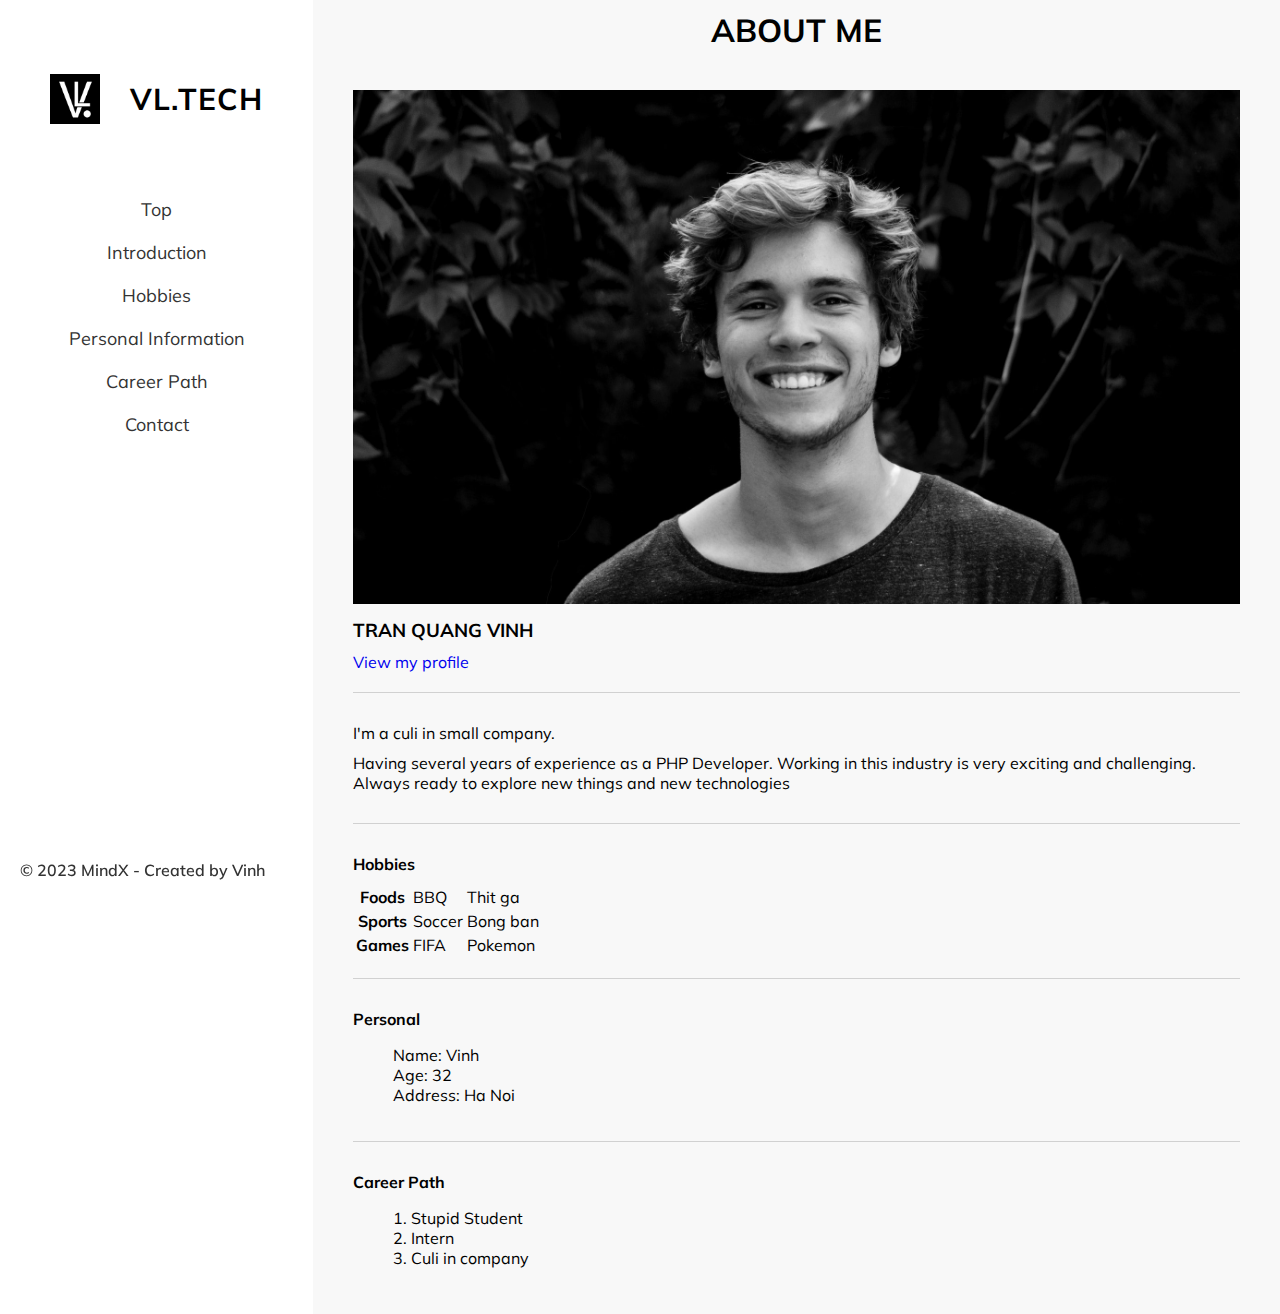
<file: index.html>
<!DOCTYPE html>
<html lang="en">
    <head>
        <meta charset="UTF-8">
        <meta name="viewport" content="width=device-width, initial-scale=1.0">
        <title>PORTFOLIO | TRAN QUANG VINH</title>
        <link rel="icon" type="image/x-icon" href="assets/images/vl_logo.png">
        <link rel="stylesheet" href="https://cdnjs.cloudflare.com/ajax/libs/font-awesome/4.7.0/css/font-awesome.min.css">
        <link rel="stylesheet"  href="assets/css/header.css" />
        <link rel="stylesheet"  href="assets/css/style.css" />
        <link rel="stylesheet"  href="assets/css/responsive.css" />
    </head>
    <body>
        <div id="home-page" class="main">
            <header>
                <div class="header__sp">
                    <div class="logo">
                        <img src="assets/images/vl_logo.png" alt="Logo" />
                    </div>
                    <nav class="menu">
                        <button type="button" class="menu-btn">
                            <i class="fa fa-bars"></i>
                        </button>
                        <ul>
                            <li>
                                <a href="/">Home</a>
                            </li>
                            <li>
                                <a href="#intro">Introduction</a>
                            </li>
                            <li>
                                <a href="#hobbies">Hobbies</a>
                            </li>
                            <li>
                                <a href="#personal">Personal Information</a>
                            </li>
                            <li>
                                <a href="#career">Career Path</a>
                            </li>
                            <li>
                                <a href="/contact.html">Contact</a>
                            </li>
                        </ul>
                    </nav>
                </div>
                <div class="header__pc">
                    <div class="logo">
                        <img src="assets/images/vl_logo.png" alt="Logo" />
                        <p>VL.TECH</p>
                    </div>
                    <nav class="menu">
                        <ul>
                            <li>
                                <a href="/">Top</a>
                            </li>
                            <li>
                                <a href="#intro">Introduction</a>
                            </li>
                            <li>
                                <a href="#hobbies">Hobbies</a>
                            </li>
                            <li>
                                <a href="#personal">Personal Information</a>
                            </li>
                            <li>
                                <a href="#career">Career Path</a>
                            </li>
                            <li>
                                <a href="/contact.html">Contact</a>
                            </li>
                        </ul>
                    </nav>
                </div>
            </header>
    
            <main class="main-content">
                <h1>ABOUT ME</h1>
                
                <div class="container">
                    <div id="intro">
                        <img src="assets/images/profile.jpg" alt="My logo" />
                        <h3>TRAN QUANG VINH</h3>
                        <a href="https://www.linkedin.com/in/quang-vinh-tran-0b0b72192/" target="_blank">View my profile</a>
                    </div>
    
                    <div class="intro">
                        <p>I'm a culi in small company.</p>
                        <p>Having several years of experience as a PHP Developer. Working in this industry is very exciting and challenging. Always ready to explore new things and new technologies</p>
                    </div>
            
                    <div id="hobbies">
                        <h4>Hobbies</h4>
                        <table>
                            <tbody>
                                <tr>
                                    <th>Foods</th>
                                    <td>BBQ</td>
                                    <td>Thit ga</td>
                                </tr>
                                <tr>
                                    <th>Sports</th>
                                    <td>Soccer</td>
                                    <td>Bong ban</td>
                                </tr>
                                <tr>
                                    <th>Games</th>
                                    <td>FIFA</td>
                                    <td>Pokemon</td>
                                </tr>
                            </tbody>
                        </table>
                    </div>
            
                    <div id="personal">
                        <h4>Personal</h4>
                        <ul>
                            <li>
                                Name: Vinh
                            </li>
            
                            <li>Age: 32</li>
                            <li>Address: Ha Noi</li>
                        </ul>
                    </div>
            
                    <div id="career">
                        <h4>Career Path</h4>
                        <ul>
                            <li>1. Stupid Student</li>
                            <li>2. Intern</li>
                            <li>3. Culi in company</li>
                        </ul>
                    </div>
                </div>
            </main>
    
            <footer>
                <p>© 2023 MindX - Created by Vinh</p>
            </footer>
        </div>
    </body>
</html>
</file>
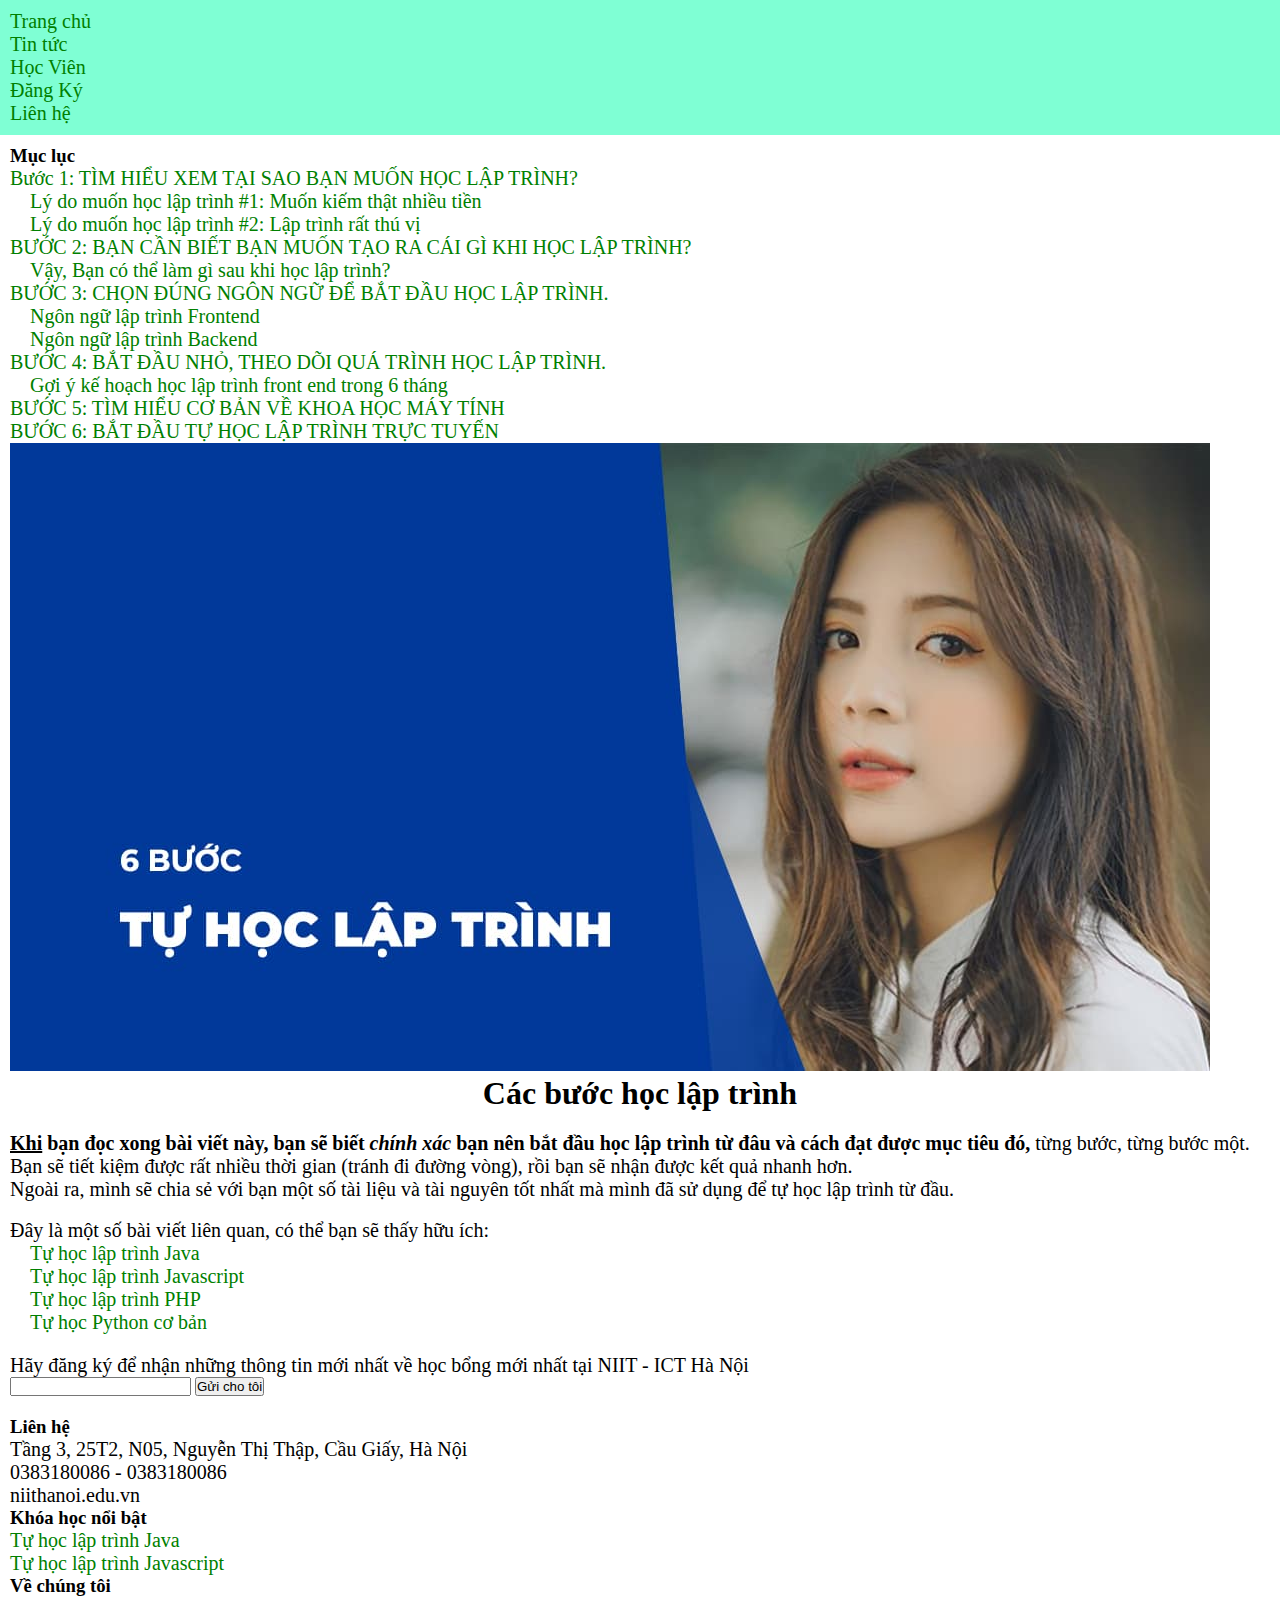
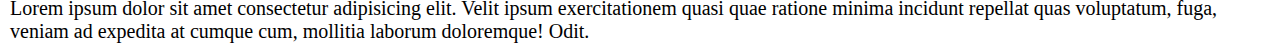
<file: _homework/index.html>
<!DOCTYPE html>
<html lang="en">

<head>
    <meta charset="UTF-8">
    <meta name="viewport" content="width=device-width, initial-scale=1.0">
    <link rel="stylesheet" href="./assets/css/style.css">
    <title>Trang chủ</title>
    <link rel="icon" type="image/x-icon" href="./assets/images/cropped-favicon.png">
</head>

<body>
    <div>
        <header class="header">
            <ul class="header__container-list">
                <li><a class="menu-item" href="./index.html">Trang chủ</a></li>
                <li><a class="menu-item" href="#">Tin tức</a></li>
                <li><a class="menu-item" href="./member.html">Học Viên</a></li>
                <li><a class="menu-item" href="./register.html">Đăng Ký</a></li>
                <li><a class="menu-item" href="#">Liên hệ</a></li>
            </ul>
        </header>
        <main id="container" class="p-10">
            <aside>
                <h3>Mục lục</h3>
                <ul>
                    <li><a href="#">Bước 1: TÌM HIỂU XEM TẠI SAO BẠN MUỐN HỌC LẬP TRÌNH?</a>
                        <ul class="ml-20">
                            <li><a href="#" target="_blank">Lý do muốn học lập trình #1: Muốn kiếm thật nhiều tiền</a>
                            </li>
                            <li><a href="https://www.google.com.vn/?hl=vi" target="_blank">Lý do muốn học lập trình #2:
                                    Lập trình rất thú vị</a></li>
                        </ul>
                    </li>
                    <li>
                        <a href="#">BƯỚC 2: BẠN CẦN BIẾT BẠN MUỐN TẠO RA CÁI GÌ KHI HỌC LẬP TRÌNH?</a>
                        <ul class="ml-20">
                            <li><a href="#" target="_blank">Vậy, Bạn có thể làm gì sau khi học lập trình?</a></li>
                        </ul>
                    </li>
                    <li><a href="#">BƯỚC 3: CHỌN ĐÚNG NGÔN NGỮ ĐỂ BẮT ĐẦU HỌC LẬP TRÌNH.</a>
                        <ul class="ml-20">
                            <li><a href="#" target="_blank">Ngôn ngữ lập trình Frontend</a></li>
                            <li><a href="#" target="_blank">Ngôn ngữ lập trình Backend</a></li>
                        </ul>
                    </li>
                    <li>
                        <a href="#">BƯỚC 4: BẮT ĐẦU NHỎ, THEO DÕI QUÁ TRÌNH HỌC LẬP TRÌNH.</a>
                        <p class="ml-20"><a href="#" target="_blank">Gợi ý kế hoạch học lập trình front end trong 6 tháng</a></p>
                    </li>
                    <li><a href="#">BƯỚC 5: TÌM HIỂU CƠ BẢN VỀ KHOA HỌC MÁY TÍNH</a></li>
                    <li><a href="#">BƯỚC 6: BẮT ĐẦU TỰ HỌC LẬP TRÌNH TRỰC TUYẾN</a></li>
                </ul>
            </aside>
            <section>
                <img src="./assets/images/6-buoc-tu-hoc-lap-trinh.jpg" alt="6 bước học lập trình">
                <h1 class="text-center mb-20">Các bước học lập trình</h1>
                <div>
                    <b>
                        <p><u>Khi</u> bạn đọc xong bài viết này, bạn sẽ biết <i>chính xác</i> bạn nên bắt đầu học lập
                            trình từ đâu và cách đạt được
                            mục tiêu đó,
                    </b>
                    từng bước, từng bước một.</p>
                    <p>Bạn sẽ tiết kiệm được rất nhiều thời gian (tránh đi đường vòng), rồi bạn sẽ nhận được kết quả
                        nhanh hơn.</p>
                    <p>Ngoài ra, mình sẽ chia sẻ với bạn một số tài liệu và tài nguyên tốt nhất mà mình đã sử dụng để tự
                        học lập
                        trình từ đầu.</p>
                    <br />
                    <p>Đây là một số bài viết liên quan, có thể bạn sẽ thấy hữu ích:</p>
                    <ul type="i" class="ml-20">
                        <li>
                            <a href="https://niithanoi.edu.vn/lap-trinh-java.html" target="_blank">Tự học lập trình Java</a>
                        </li>
                        <li>
                            <a href="https://niithanoi.edu.vn/nhap-mon-javascript-dao.html" target="_blank">Tự học lập trình Javascript</a>
                        </li>
                        <li>
                            <a href="https://niithanoi.edu.vn/hoc-php-trong-7-ngay.html" target="_blank">Tự học lập trình PHP</a>
                        </li>
                        <li>
                            <a href="https://niithanoi.edu.vn/tu-hoc-python-co-ban.html" target="_blank">Tự học Python cơ bản</a>
                        </li>
                    </ul>
                </div>
            </section>
            <div class="mt-20">
                <p>Hãy đăng ký để nhận những thông tin mới nhất về học bổng mới nhất tại
                    NIIT - ICT Hà Nội</p>
                <input type="email" />
                <button type="submit">Gửi cho tôi</button>
            </div>
        </div>

        <footer class="container__footer p-10">
            <div>
                <h3>Liên hệ</h3>
                <ul>
                    <li>Tầng 3, 25T2, N05, Nguyễn Thị Thập, Cầu Giấy, Hà Nội</li>
                    <li>0383180086 - 0383180086</li>
                    <li>niithanoi.edu.vn</li>
                </ul>
            </div>


            <div>
                <h3>Khóa học nổi bật</h3>
                <ul>
                    <li>
                        <a href="https://niithanoi.edu.vn/lap-trinh-java.html" target="_blank">Tự học lập trình Java</a>
                    </li>
                    <li>
                        <a href="https://niithanoi.edu.vn/nhap-mon-javascript-dao.html" target="_blank">Tự học lập trình
                            Javascript</a>
                    </li>
                </ul>
            </div>

            <div>
                <h3>Về chúng tôi</h3>
                <p>Lorem ipsum dolor sit amet consectetur adipisicing elit. Velit ipsum exercitationem quasi quae
                    ratione minima incidunt repellat quas voluptatum, fuga, veniam ad expedita at cumque cum, mollitia
                    laborum doloremque! Odit.</p>
            </div>
        </footer>
    </div>
</body>

</html>
</file>
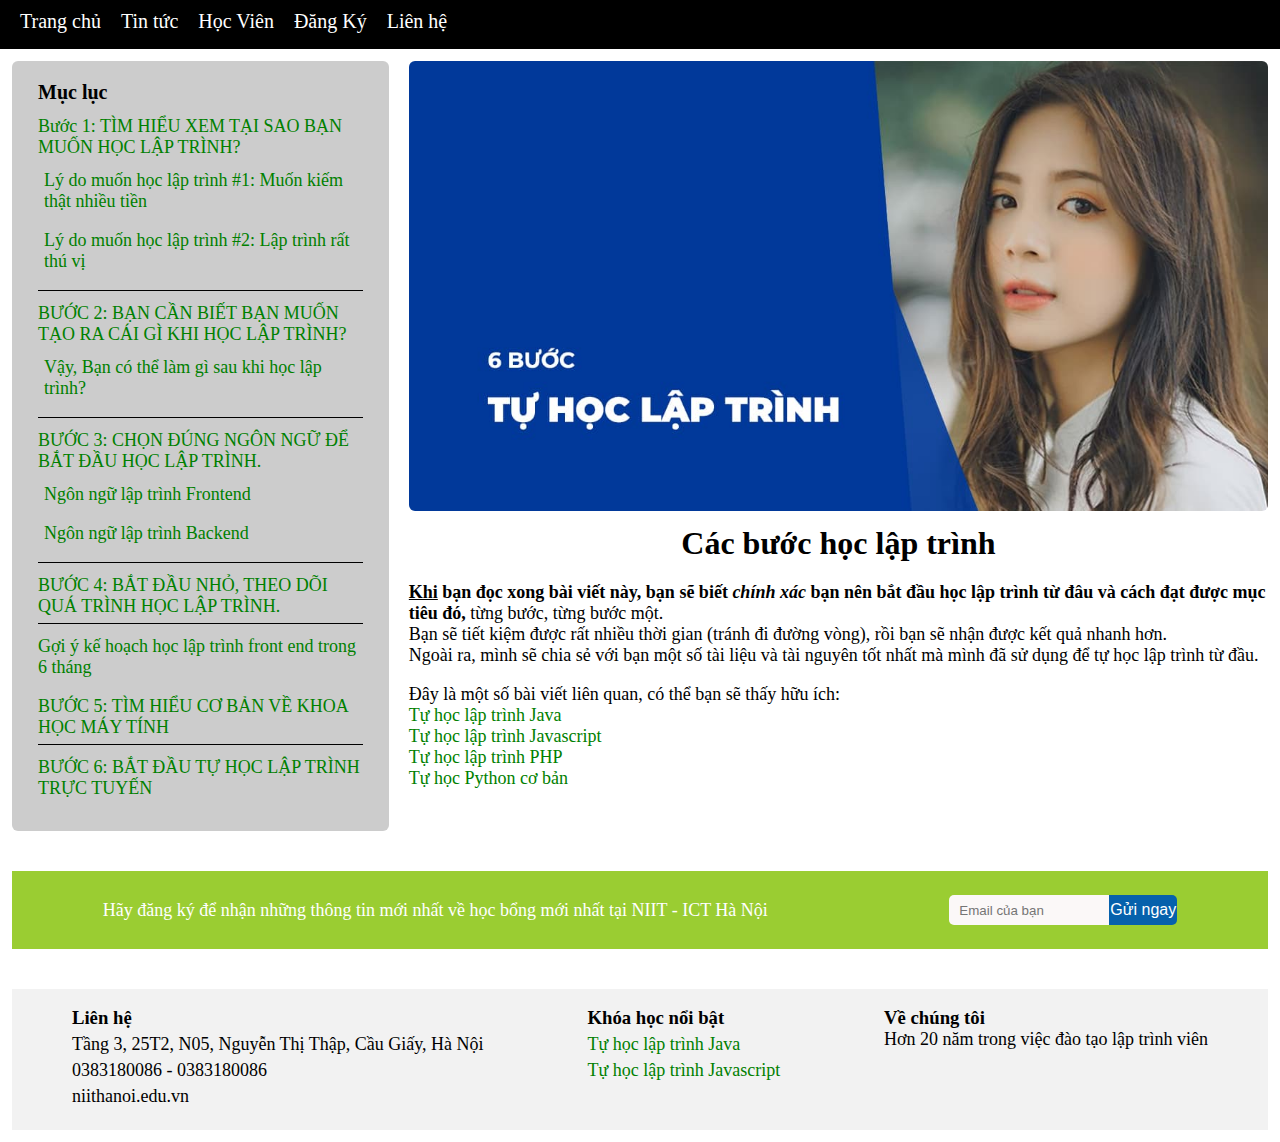
<file: homework/index.html>
<!DOCTYPE html><html lang="en"><head> <meta charset="UTF-8"> <meta name="viewport" content="width=device-width, initial-scale=1.0"> <title>Trang chủ</title> <link rel="icon" type="image/x-icon" href="./assets/images/cropped-favicon.png"> <link rel="stylesheet" href="https://cdnjs.cloudflare.com/ajax/libs/font-awesome/4.7.0/css/font-awesome.min.css"> <link rel="stylesheet" href="./assets/css/style.css"> <link rel="stylesheet" href="./assets/css/index.css"> <link rel="stylesheet" href="./assets/css/responsive.css"></head><body> <div> <header class="header"> <div class="menu__pc"> <ul class="header__container-list"> <li> <a class="menu-item" href="./index.html">Trang chủ</a> <div class="line"></div></li><li> <a class="menu-item" href="#">Tin tức</a> <div class="line"></div></li><li> <a class="menu-item" href="./member.html">Học Viên</a> <div class="line"></div></li><li> <a class="menu-item" href="./register.html">Đăng Ký</a> <div class="line"></div></li><li> <a class="menu-item" href="#">Liên hệ</a> <div class="line"></div></li></ul> </div><div class="menu__sp"> <button class="menu__sp-btn"><i class="fa fa-bars" aria-hidden="true"></i></button> <ul class="menu__sp-list"> <li><a class="menu__sp-item" href="/">Trang chủ</a></li><li><a class="menu__sp-item" href="#">Tin tức</a></li><li><a class="menu__sp-item" href="./member.html">Học Viên</a></li><li><a class="menu__sp-item" href="./register.html">Đăng Ký</a></li><li><a class="menu__sp-item" href="#">Liên hệ</a></li></ul> </div></header> <div id="container_main"> <div class="wrapper"> <aside class="aside"> <h3 class="aside__title">Mục lục</h3> <ul> <li class="aside__item"><a href="#">Bước 1: TÌM HIỂU XEM TẠI SAO BẠN MUỐN HỌC LẬP TRÌNH?</a> <ul> <li><a href="#" target="_blank">Lý do muốn học lập trình #1: Muốn kiếm thật nhiều tiền</a> </li><li><a href="https://www.google.com.vn/?hl=vi" target="_blank">Lý do muốn học lập trình #2: Lập trình rất thú vị</a></li></ul> </li><li class="aside__item"> <a href="#">BƯỚC 2: BẠN CẦN BIẾT BẠN MUỐN TẠO RA CÁI GÌ KHI HỌC LẬP TRÌNH?</a> <ul> <li><a href="#" target="_blank">Vậy, Bạn có thể làm gì sau khi học lập trình?</a></li></ul> </li><li class="aside__item"><a href="#">BƯỚC 3: CHỌN ĐÚNG NGÔN NGỮ ĐỂ BẮT ĐẦU HỌC LẬP TRÌNH.</a> <ul> <li><a href="#" target="_blank">Ngôn ngữ lập trình Frontend</a></li><li><a href="#" target="_blank">Ngôn ngữ lập trình Backend</a></li></ul> </li><li class="aside__item"> <a href="#">BƯỚC 4: BẮT ĐẦU NHỎ, THEO DÕI QUÁ TRÌNH HỌC LẬP TRÌNH.</a> <li><a href="#" target="_blank">Gợi ý kế hoạch học lập trình front end trong 6 tháng</a></li></li><li class="aside__item"><a href="#">BƯỚC 5: TÌM HIỂU CƠ BẢN VỀ KHOA HỌC MÁY TÍNH</a></li><li class="aside__item"><a href="#">BƯỚC 6: BẮT ĐẦU TỰ HỌC LẬP TRÌNH TRỰC TUYẾN</a></li></ul> </aside> <section class="section"> <img src="./assets/images/6-buoc-tu-hoc-lap-trinh.jpg" class="image" alt="6 bước học lập trình"> <h1 class="text-center mb-20">Các bước học lập trình</h1> <div> <b> <p><u>Khi</u> bạn đọc xong bài viết này, bạn sẽ biết <i>chính xác</i> bạn nên bắt đầu học lập trình từ đâu và cách đạt được mục tiêu đó, </b> từng bước, từng bước một.</p><p>Bạn sẽ tiết kiệm được rất nhiều thời gian (tránh đi đường vòng), rồi bạn sẽ nhận được kết quả nhanh hơn.</p><p>Ngoài ra, mình sẽ chia sẻ với bạn một số tài liệu và tài nguyên tốt nhất mà mình đã sử dụng để tự học lập trình từ đầu.</p><br/> <p>Đây là một số bài viết liên quan, có thể bạn sẽ thấy hữu ích:</p><ol type="i"> <li> <a href="https://niithanoi.edu.vn/lap-trinh-java.html" target="_blank">Tự học lập trình Java </a> </li><li> <a href="https://niithanoi.edu.vn/nhap-mon-javascript-dao.html" target="_blank">Tự học lập trình Javascript</a> </li><li> <a href="https://niithanoi.edu.vn/hoc-php-trong-7-ngay.html" target="_blank">Tự học lập trình PHP</a> </li><li> <a href="https://niithanoi.edu.vn/tu-hoc-python-co-ban.html" target="_blank">Tự học Python cơ bản</a> </li></ol> </div></section> </div><div class="contact"> <p>Hãy đăng ký để nhận những thông tin mới nhất về học bổng mới nhất tại NIIT - ICT Hà Nội</p><div class="contact__input"> <input type="email" placeholder="Email của bạn"/> <button type="submit">Gửi ngay</button> </div></div><footer class="footer"> <div class="footer__item1"> <h3>Liên hệ</h3> <ul> <li>Tầng 3, 25T2, N05, Nguyễn Thị Thập, Cầu Giấy, Hà Nội</li><li>0383180086 - 0383180086</li><li>niithanoi.edu.vn</li></ul> </div><div class="footer__item2"> <h3>Khóa học nổi bật</h3> <ul> <li> <a href="https://niithanoi.edu.vn/lap-trinh-java.html" target="_blank">Tự học lập trình Java</a> </li><li> <a href="https://niithanoi.edu.vn/nhap-mon-javascript-dao.html" target="_blank">Tự học lập trình Javascript</a> </li></ul> </div><div class="footer__item3"> <h3>Về chúng tôi</h3> <p class="text">Hơn 20 năm trong việc đào tạo lập trình viên</p></div></footer> </div></div></body></html>
</file>
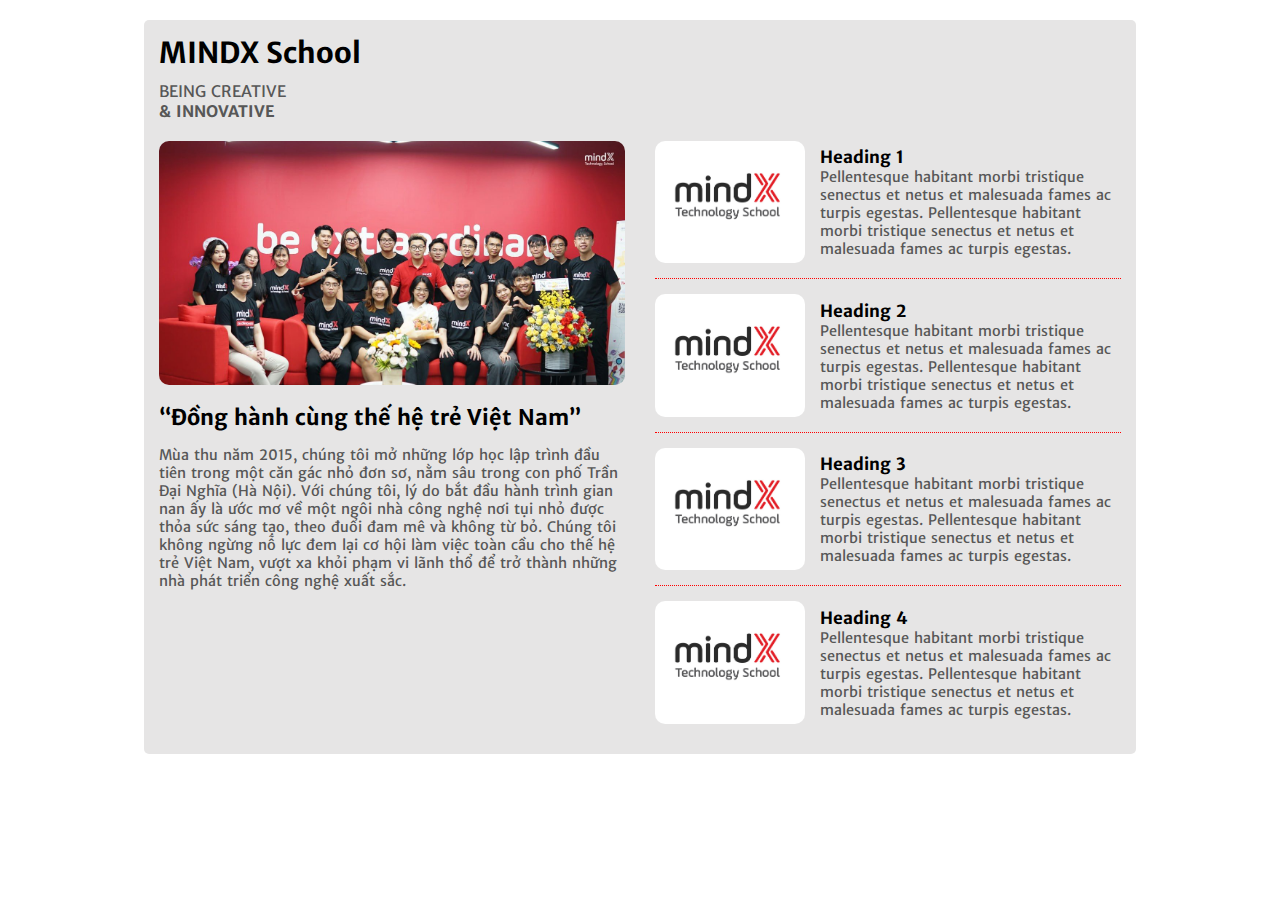
<file: midtest/index.html>
<!DOCTYPE html>
<html lang="en">
<head>
    <meta charset="UTF-8">
    <meta name="viewport" content="width=device-width, initial-scale=1.0">
    <title>Document</title>
    <link rel="stylesheet" href="css/style.css" />
    <link rel="stylesheet" href="css/responsive.css" />
</head>
<body>
    <div class="container">
        <div class="container__heading">
            <h1>MINDX School</h1>
            <p class="description">
                Being Creative <br>
                <b>& INNOVATIVE</b>
            </p>
        </div>
        <div class="container__content">
            <div class="content__description">
                <img src="img/photo1.jpg" alt="mindx" />
                <h2><q>Đồng hành cùng thế hệ trẻ Việt Nam</q></h2>
                <p>
                    Mùa thu năm 2015, chúng tôi mở những lớp học lập trình đầu tiên trong một căn gác nhỏ đơn sơ, nằm sâu trong con phố Trần Đại Nghĩa (Hà Nội). Với chúng tôi, lý do bắt đầu hành trình gian nan ấy là ước mơ về một ngôi nhà công nghệ nơi tụi nhỏ được thỏa sức sáng tạo, theo đuổi đam mê và không từ bỏ. Chúng tôi không ngừng nỗ lực đem lại cơ hội làm việc toàn cầu cho thế hệ trẻ Việt Nam, vượt xa khỏi phạm vi lãnh thổ để trở thành những nhà phát triển công nghệ xuất sắc.
                </p>
            </div>
            <div class="content__list">
                <div class="list__item">
                    <img src="img/list.jpg" alt="mindx" />
                    <div class="item__content">
                        <h3>Heading 1</h3>
                        <p>Pellentesque habitant morbi tristique senectus et netus et malesuada fames ac turpis egestas. Pellentesque habitant morbi tristique senectus et netus et malesuada fames ac turpis egestas.</p>
                    </div>
                </div>
                <div class="list__item">
                    <img src="img/list.jpg" alt="mindx" />
                    <div class="item__content">
                        <h3>Heading 2</h3>
                        <p>Pellentesque habitant morbi tristique senectus et netus et malesuada fames ac turpis egestas. Pellentesque habitant morbi tristique senectus et netus et malesuada fames ac turpis egestas.</p>
                    </div>
                </div>
                <div class="list__item">
                    <img src="img/list.jpg" alt="mindx" />
                    <div class="item__content">
                        <h3>Heading 3</h3>
                        <p>Pellentesque habitant morbi tristique senectus et netus et malesuada fames ac turpis egestas. Pellentesque habitant morbi tristique senectus et netus et malesuada fames ac turpis egestas.</p>
                    </div>
                </div>
                <div class="list__item">
                    <img src="img/list.jpg" alt="mindx" />
                    <div class="item__content">
                        <h3>Heading 4</h3>
                        <p>Pellentesque habitant morbi tristique senectus et netus et malesuada fames ac turpis egestas. Pellentesque habitant morbi tristique senectus et netus et malesuada fames ac turpis egestas.</p>
                    </div>
                </div>
            </div>
        </div>
    </div>

    <script>
        // disable right click
        document.addEventListener('contextmenu', event => event.preventDefault());
     
        document.onkeydown = function (e) {
     
            // disable F12 key
            if(e.keyCode == 123) {
                return false;
            }
     
            // disable I key
            if(e.ctrlKey && e.shiftKey && e.keyCode == 73){
                return false;
            }
     
            // disable J key
            if(e.ctrlKey && e.shiftKey && e.keyCode == 74) {
                return false;
            }
     
            // disable U key
            if(e.ctrlKey && e.keyCode == 85) {
                return false;
            }
        }
     
    </script>
</body>
</html>
</file>
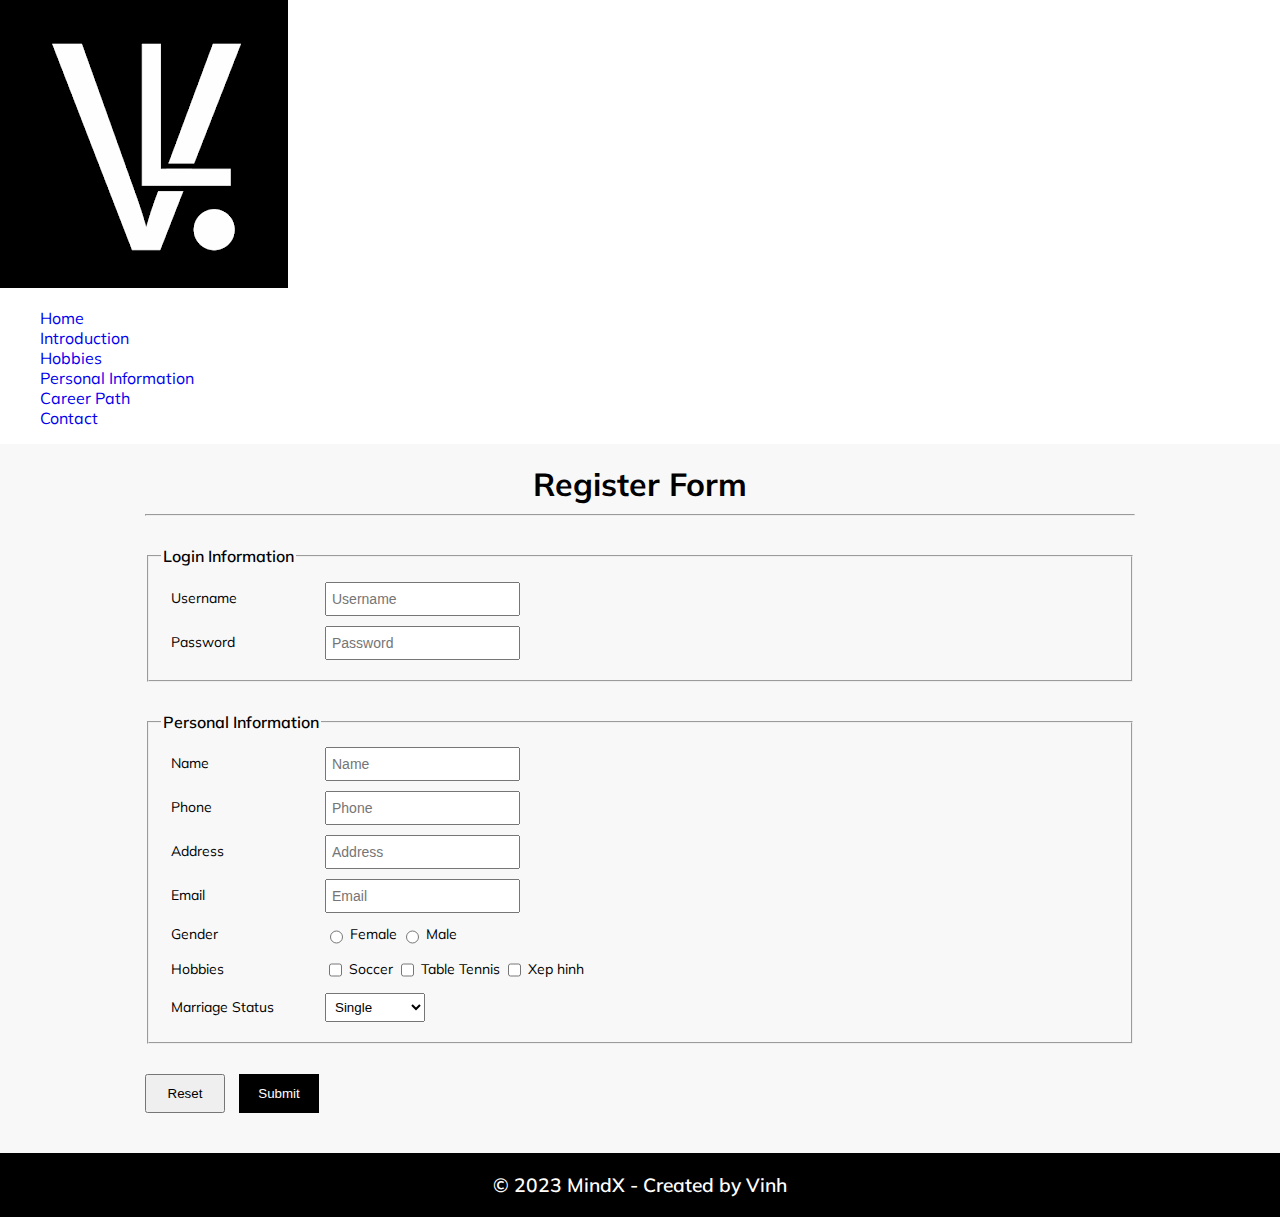
<file: contact.html>
<!DOCTYPE html>
<html lang="en">
    <head>
        <meta charset="UTF-8">
        <meta name="viewport" content="width=device-width, initial-scale=1.0">
        <title>Contact Us</title>
        <link rel="stylesheet"  href="assets/css/style.css" />
    </head>
    <body>
        <div id="contact-page" class="main">
            <header>
                <div class="logo">
                    <img src="assets/images/vl_logo.png" alt="Logo" />
                </div>
                <nav class="menu">
                    <ul>
                        <li>
                            <a href="/">Home</a>
                        </li>
                        <li>
                            <a href="#intro">Introduction</a>
                        </li>
                        <li>
                            <a href="#hobbies">Hobbies</a>
                        </li>
                        <li>
                            <a href="#personal">Personal Information</a>
                        </li>
                        <li>
                            <a href="#career">Career Path</a>
                        </li>
                        <li>
                            <a href="/contact.html">Contact</a>
                        </li>
                    </ul>
                </nav>
            </header>
    
            <main class="main-content">
                <div class="container">
                    <h1>Register Form</h3>
                    <hr />
                
                    <form class="frm-register">
                        <fieldset>
                            <legend>Login Information</legend>
                            <div class="form-group">
                                <label class="control-label" for="username">Username</label>
                                <input type="text" id="username" name="username" placeholder="Username" />
                            </div>
                            <div class="form-group">
                                <label class="control-label" for="password">Password</label>
                                <input type="password" id="password" name="password" placeholder="Password" />
                            </div>
                        </fieldset>
                        <fieldset>
                            <legend>Personal Information</legend>
                            <div class="form-group">
                                <label class="control-label" for="name">Name</label>
                                <input type="text" id="name" name="name" placeholder="Name" />
                            </div>
                            <div class="form-group">
                                <label class="control-label" for="phone">Phone</label>
                                <input type="text" id="phone" name="phone" placeholder="Phone" />
                            </div>
                            <div class="form-group">
                                <label class="control-label" for="address">Address</label>
                                <input type="text" id="address" name="address" placeholder="Address" />
                            </div>
                            <div class="form-group">
                                <label class="control-label" for="email">Email</label>
                                <input type="email" id="email" name="email" placeholder="Email" />
                            </div>
                            <div class="form-group">
                                <label class="control-label">Gender</label>
                                <input type="radio" id="gender1" name="gender" value="0" /> <label for="gender1">Female</label>
                                <input type="radio" id="gender2" name="gender" value="1" /> <label for="gender2">Male</label>
                            </div>
                            <div class="form-group">
                                <label class="control-label">Hobbies</label>
                                <input type="checkbox" id="cbx-hobbies1" name="hobbies1" value="soccer" /> <label for="cbx-hobbies1">Soccer</label>
                                <input type="checkbox" id="cbx-hobbies2" name="hobbies2" value="table_tennis" /> <label for="cbx-hobbies2">Table Tennis</label>
                                <input type="checkbox" id="cbx-hobbies3" name="hobbies3" value="tetris" /> <label for="cbx-hobbies3">Xep hinh</label>
                            </div>
                            <div class="form-group">
                                <label class="control-label" for="marriage">Marriage Status</label>
                                <select id="marriage" name="marriage">
                                    <option value="0">Single</option>
                                    <option value="1">Married</option>
                                </select>
                            </div>
                            <input type="hidden" name="private" value="Hidden" />
                        </fieldset>
                        <div>
                            <button class="btn" type="reset">Reset</button>
                            <button class="btn btn-submit" type="submit">Submit</button>
                        </div>
                    </form>
                </div>
            </main>
            <footer>
                <p>© 2023 MindX - Created by Vinh</p>
            </footer>
        </div>
    </body>
</html>
</file>
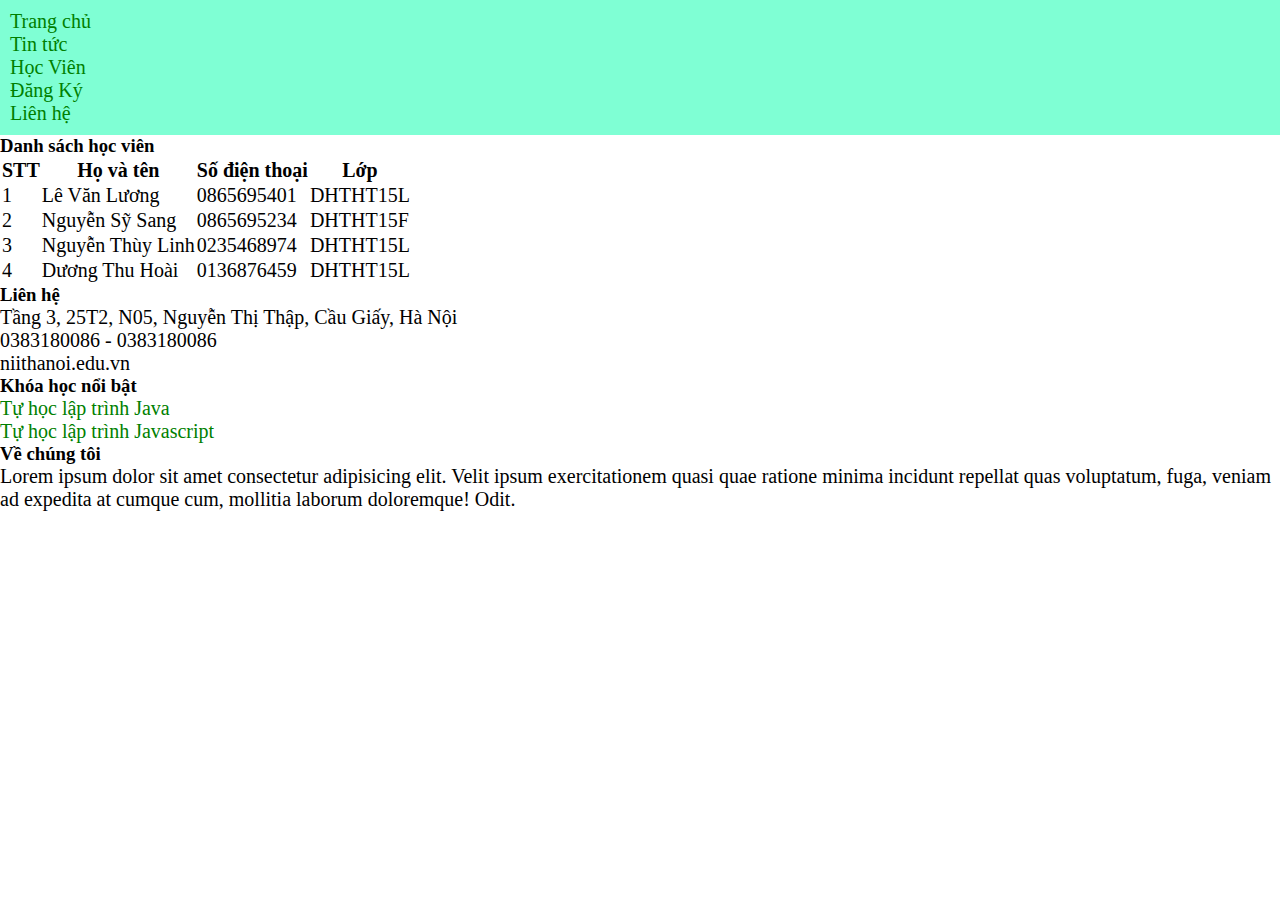
<file: _homework/member.html>
<!DOCTYPE html>
<html lang="en">
<head>
    <meta charset="UTF-8">
    <meta name="viewport" content="width=device-width, initial-scale=1.0">
    <title>Học viên</title>
    <link rel="icon" type="image/x-icon" href="./assets/images/cropped-favicon.png">
    <link rel="stylesheet" href="./assets/css/style.css">

</head>
<body>
    <div>
        <header class="header">
            <ul class="header__container-list">
                <li><a class="menu-item" href="./index.html">Trang chủ</a></li>
                <li><a class="menu-item" href="#">Tin tức</a></li>
                <li><a class="menu-item" href="./member.html">Học Viên</a></li>
                <li><a class="menu-item" href="./register.html">Đăng Ký</a></li>
                <li><a class="menu-item" href="#">Liên hệ</a></li>
            </ul>
        </header>
        <div id="container">
            <table>
                <h3>Danh sách học viên</h3>
                <thead>
                    <tr>
                        <th>STT</th>
                        <th>Họ và tên</th>
                        <th>Số điện thoại</th>
                        <th>Lớp</th>
                    </tr>
                </thead>
                <tbody>
                    <tr>
                        <td>1</td>
                        <td>Lê Văn Lương</td>
                        <td>0865695401</td>
                        <td>DHTHT15L</td>
                    </tr>
                    <tr>
                        <td>2</td>
                        <td>Nguyễn Sỹ Sang</td>
                        <td>0865695234</td>
                        <td>DHTHT15F</td>
                    </tr>
                    <tr>
                        <td>3</td>
                        <td>Nguyễn Thùy Linh</td>
                        <td>0235468974</td>
                        <td>DHTHT15L</td>
                    </tr>
                    <tr>
                        <td>4</td>
                        <td>Dương Thu Hoài</td>
                        <td>0136876459</td>
                        <td>DHTHT15L</td>
                    </tr>
                </tbody>
            </table>
            <footer>
                <div>
                    <h3>Liên hệ</h3>
                    <ul>
                        <li>Tầng 3, 25T2, N05, Nguyễn Thị Thập, Cầu Giấy, Hà Nội</li>
                        <li>0383180086 - 0383180086</li>
                        <li>niithanoi.edu.vn</li>
                    </ul>
                </div>
                <div>
                    <h3>Khóa học nổi bật</h3>
                    <ul>
                        <li>
                            <a href="https://niithanoi.edu.vn/lap-trinh-java.html" target="_blank">Tự học lập trình Java</a>
                        </li>
                        <li>
                            <a href="https://niithanoi.edu.vn/nhap-mon-javascript-dao.html" target="_blank">Tự học lập trình
                                Javascript</a>
                        </li>
                    </ul>
                </div>
                <div>
                    <h3>Về chúng tôi</h3>
                    <p>Lorem ipsum dolor sit amet consectetur adipisicing elit. Velit ipsum exercitationem quasi quae
                        ratione minima incidunt repellat quas voluptatum, fuga, veniam ad expedita at cumque cum, mollitia
                        laborum doloremque! Odit.</p>
                </div>
            </footer>
        </div>
    </div>
</body>
</html>
</file>
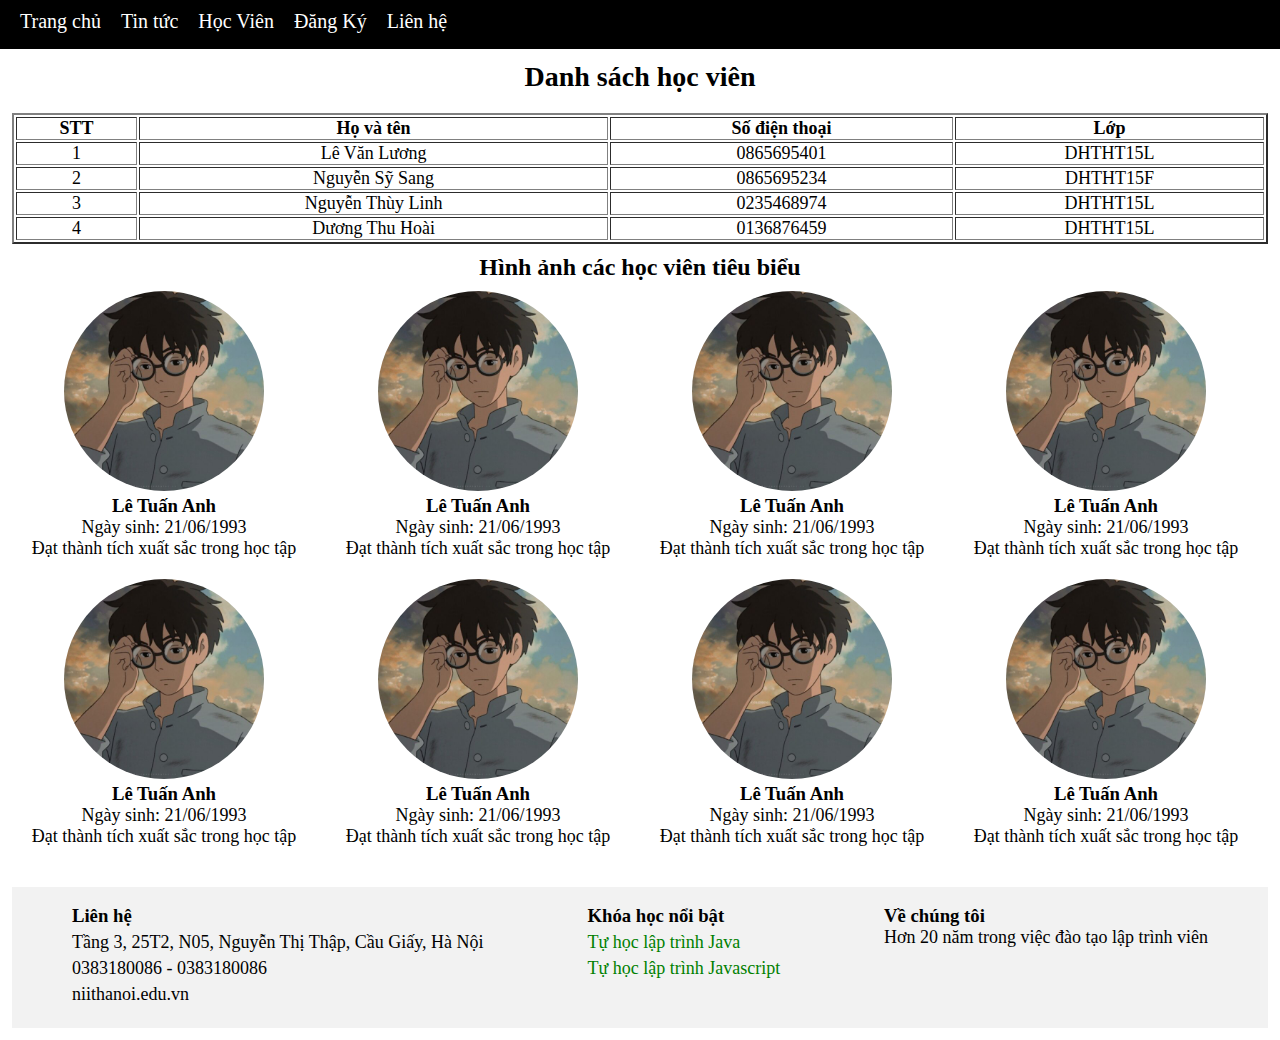
<file: homework/member.html>
<!DOCTYPE html><html lang="en"><head> <meta charset="UTF-8"> <meta name="viewport" content="width=device-width, initial-scale=1.0"> <title>Học viên</title> <link rel="icon" type="image/x-icon" href="./assets/images/cropped-favicon.png"> <link rel="stylesheet" href="https://cdnjs.cloudflare.com/ajax/libs/font-awesome/4.7.0/css/font-awesome.min.css"> <link rel="stylesheet" href="./assets/css/style.css"> <link rel="stylesheet" href="./assets/css/member.css"> <link rel="stylesheet" href="./assets/css/responsive.css"></head><body> <div> <header class="header"> <div class="menu__pc"> <ul class="header__container-list"> <li> <a class="menu-item" href="./index.html">Trang chủ</a> <div class="line"></div></li><li> <a class="menu-item" href="#">Tin tức</a> <div class="line"></div></li><li> <a class="menu-item" href="./member.html">Học Viên</a> <div class="line"></div></li><li> <a class="menu-item" href="./register.html">Đăng Ký</a> <div class="line"></div></li><li> <a class="menu-item" href="#">Liên hệ</a> <div class="line"></div></li></ul> </div><div class="menu__sp"> <button class="menu__sp-btn"><i class="fa fa-bars" aria-hidden="true"></i></button> <ul class="menu__sp-list"> <li><a class="menu__sp-item" href="/">Trang chủ</a></li><li><a class="menu__sp-item" href="#">Tin tức</a></li><li><a class="menu__sp-item" href="./member.html">Học Viên</a></li><li><a class="menu__sp-item" href="./register.html">Đăng Ký</a></li><li><a class="menu__sp-item" href="#">Liên hệ</a></li></ul> </div></header> <div id="container_main"> <div class="container__table"> <table class="table" border="2"> <h3 class="title">Danh sách học viên</h3> <thead> <tr> <th>STT</th> <th>Họ và tên</th> <th>Số điện thoại</th> <th>Lớp</th> </tr></thead> <tbody> <tr> <td>1</td><td>Lê Văn Lương</td><td>0865695401</td><td>DHTHT15L</td></tr><tr> <td>2</td><td>Nguyễn Sỹ Sang</td><td>0865695234</td><td>DHTHT15F</td></tr><tr> <td>3</td><td>Nguyễn Thùy Linh</td><td>0235468974</td><td>DHTHT15L</td></tr><tr> <td>4</td><td>Dương Thu Hoài</td><td>0136876459</td><td>DHTHT15L</td></tr></tbody> </table> <div> <h2 class="text-center">Hình ảnh các học viên tiêu biểu</h2> <div class="container__member"> <div class="member__item"> <img class="image__member" src="./assets/images/avatar.jpg" alt="Member 1"> <h3 class="">Lê Tuấn Anh</h3> <p>Ngày sinh: 21/06/1993</p><p>Đạt thành tích xuất sắc trong học tập</p></div><div class="member__item"> <img class="image__member" src="./assets/images/avatar.jpg" alt="Member 1"> <h3 class="">Lê Tuấn Anh</h3> <p>Ngày sinh: 21/06/1993</p><p>Đạt thành tích xuất sắc trong học tập</p></div><div class="member__item"> <img class="image__member" src="./assets/images/avatar.jpg" alt="Member 1"> <h3 class="">Lê Tuấn Anh</h3> <p>Ngày sinh: 21/06/1993</p><p>Đạt thành tích xuất sắc trong học tập</p></div><div class="member__item"> <img class="image__member" src="./assets/images/avatar.jpg" alt="Member 1"> <h3 class="">Lê Tuấn Anh</h3> <p>Ngày sinh: 21/06/1993</p><p>Đạt thành tích xuất sắc trong học tập</p></div><div class="member__item"> <img class="image__member" src="./assets/images/avatar.jpg" alt="Member 1"> <h3 class="">Lê Tuấn Anh</h3> <p>Ngày sinh: 21/06/1993</p><p>Đạt thành tích xuất sắc trong học tập</p></div><div class="member__item"> <img class="image__member" src="./assets/images/avatar.jpg" alt="Member 1"> <h3 class="">Lê Tuấn Anh</h3> <p>Ngày sinh: 21/06/1993</p><p>Đạt thành tích xuất sắc trong học tập</p></div><div class="member__item"> <img class="image__member" src="./assets/images/avatar.jpg" alt="Member 1"> <h3 class="">Lê Tuấn Anh</h3> <p>Ngày sinh: 21/06/1993</p><p>Đạt thành tích xuất sắc trong học tập</p></div><div class="member__item"> <img class="image__member" src="./assets/images/avatar.jpg" alt="Member 1"> <h3 class="">Lê Tuấn Anh</h3> <p>Ngày sinh: 21/06/1993</p><p>Đạt thành tích xuất sắc trong học tập</p></div></div></div></div><footer class="footer"> <div class="footer__item1"> <h3>Liên hệ</h3> <ul> <li>Tầng 3, 25T2, N05, Nguyễn Thị Thập, Cầu Giấy, Hà Nội</li><li>0383180086 - 0383180086</li><li>niithanoi.edu.vn</li></ul> </div><div class="footer__item2"> <h3>Khóa học nổi bật</h3> <ul> <li> <a href="https://niithanoi.edu.vn/lap-trinh-java.html" target="_blank">Tự học lập trình Java</a> </li><li> <a href="https://niithanoi.edu.vn/nhap-mon-javascript-dao.html" target="_blank">Tự học lập trình Javascript</a> </li></ul> </div><div class="footer__item3"> <h3>Về chúng tôi</h3> <p class="text">Hơn 20 năm trong việc đào tạo lập trình viên</p></div></footer> </div></div></body></html>
</file>
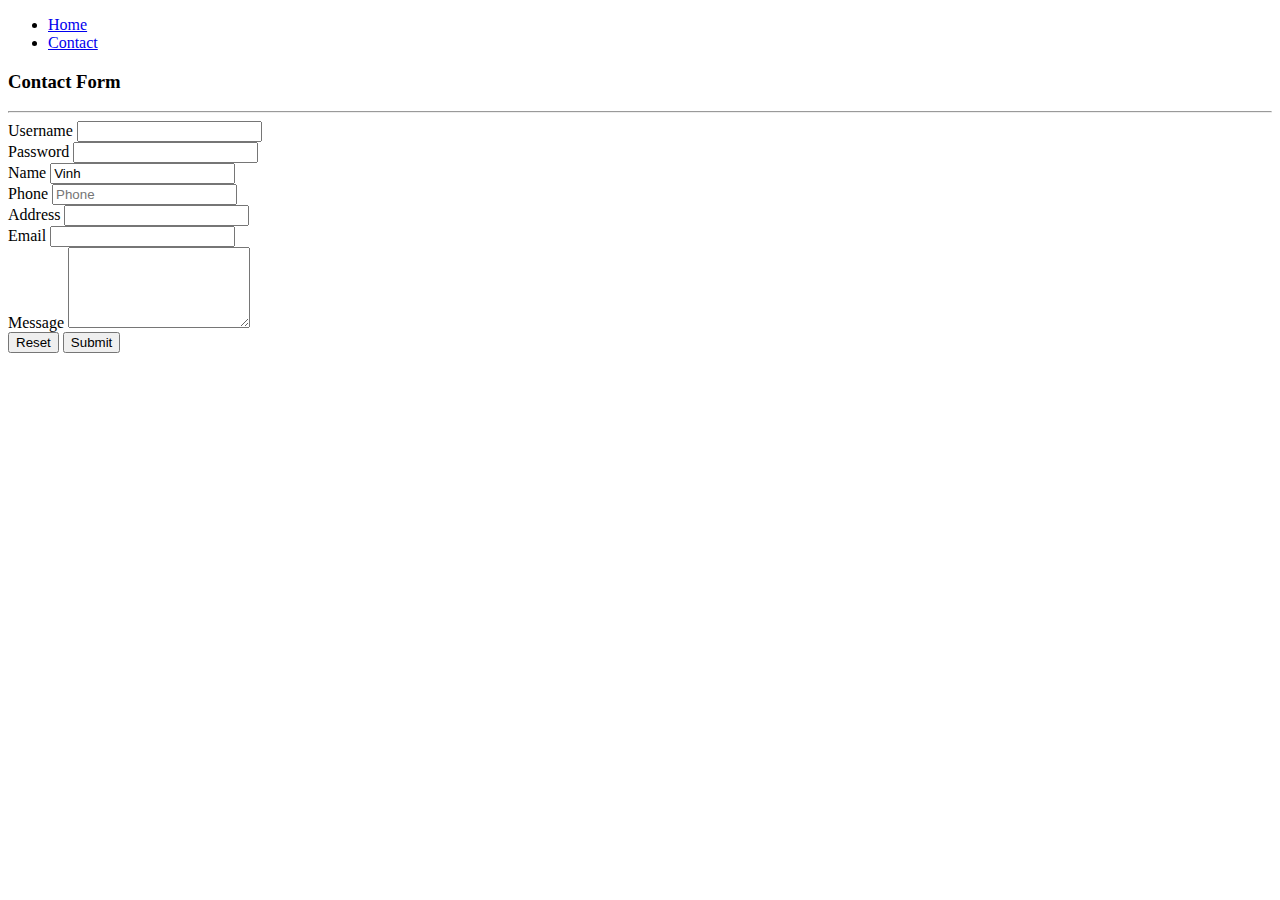
<file: _live/lesson1/contact.html>
<!DOCTYPE html>
<html lang="en">
<head>
    <meta charset="UTF-8">
    <meta name="viewport" content="width=device-width, initial-scale=1.0">
    <title>Contact Me</title>
</head>
<body>
    <header>
        <ul>
            <li>
                <a href="/_lession1/">Home</a>
            </li>
            <li>
                <a href="/_lession1/contact.html">Contact</a>
            </li>
        </ul>
    </header>

    <h3>Contact Form</h3>
    <hr />

    <form>
        <div>
            <label>Username</label>
            <input type="text" name="username" />
        </div>
        <div>
            <label>Password</label>
            <input type="password" name="password" />
        </div>
        <div>
            <label>Name</label>
            <input type="text" name="name" value="Vinh" />
        </div>
        <div>
            <label>Phone</label>
            <input type="text" placeholder="Phone" />
        </div>
        <div>
            <label>Address</label>
            <input type="text" />
        </div>
        <div>
            <label>Email</label>
            <input type="email" />
        </div>
        <div>
            <label>Message</label>
            <textarea name="message" rows="5"></textarea>
        </div>
        <div>
            <button type="reset">Reset</button>
            <button type="submit">Submit</button>
        </div>
    </form>
</body>
</html>
</file>
<file: assets/css/header.css>
.header__sp {
    background: #000;
    display: flex;
    justify-content: space-between;
    align-items: center;
    padding: 10px;
}
.logo img {
    width: 50px;
    height: 50px;
}
.header__sp .menu {
    position: relative;
}
.header__sp .menu .menu-btn {
    background-color: #FFF;
    border: none;
    box-shadow: none;
    font-size: 30px;
    width: 50px;
    height: 50px;
}
.header__sp .menu ul {
    display: none;
    position: absolute;
    top: 100%;
    right: -10px;
    margin: 0;
}
.header__sp .menu:hover ul {
    display: block;
}
.menu ul {
    padding: 0;
}
.header__sp .menu ul li {background: #333;}
.header__sp .menu ul li:hover {background: #000;}
.header__sp .menu ul li a {
    color: #FFF;
    padding: 10px;
    display: block;
    min-width: 200px;
}
.header__pc { 
    display: none;
    padding: 50px;
}
.header__pc .logo {
    display: flex;
    gap: 30px;
    justify-content: center;
    align-items: center;
}
.header__pc .logo p {
    font-size: 30px;
    font-weight: bold;
    letter-spacing: 1.2px;
}
.header__pc .menu {
    margin-top: 50px;
    text-align: center;
}
.header__pc .menu ul li {
    margin: 20px 0;
}
.header__pc .menu ul li a {
    font-size: 18px;
    color: #333;
}
.header__pc .menu ul li a:hover {
    font-style: italic;
    opacity: 0.8;
}
</file>
<file: assets/css/style.css>
@import url('https://fonts.googleapis.com/css2?family=Mulish:ital,wght@0,300;0,400;0,500;0,600;0,700;0,800;1,300;1,400;1,500;1,600;1,700;1,800&display=swap');
html, body {
    margin: 0;
    padding: 0;
    box-sizing: border-box;
    font-family: Mulish, sans-serif;
}
ul > li {
    list-style: none;
}
a { text-decoration: none;}
h1, h2, h3, h4, h5, h6 { margin: 10px 0; }
.main-content {
    background-color: #F8F8F8;
}
.main-content h1 { text-align: center; }
.main-content .container {
    box-sizing: border-box; /* width, height set in box */
    max-width: 1070px;
    padding: 10px 40px;
    margin-left: auto;
    margin-right: auto;
    
}
.main-content .container > div {
    border-bottom: 1px solid #d1d1d1;
    padding: 20px 0;
}
.main-content .container > div:last-child {
    border: none;
}
#intro img { width: 100%; }
.intro p { margin: 10px 0; }
.frm-register {
    margin: 30px 0;
}
.frm-register > fieldset {
    margin-bottom: 30px;
}
.frm-register legend {
    font-weight: 600;
}
.frm-register .form-group {
    margin: 10px;
}
.frm-register .form-group label,
.frm-register .form-group input {
    font-size: 14px;
}
.frm-register .form-group label.control-label {
    display: inline-block;
    width: 150px;
}
.frm-register .form-group input {
    padding: 5px;
    height: 20px;
    vertical-align: middle;
}
.frm-register .form-group select {
    width: 100px;
    padding: 5px;
}
.frm-register .btn {
    padding: 10px;
    min-width: 80px;
    margin-right: 10px;
}
.frm-register .btn-submit {
    background-color: #000;
    color: #FFF;
    border-color: #000;
    border-style: solid;
}
footer {
    background-color: #000;
    color: #FFF;
    text-align: center;
    padding: 20px;
}
footer p {
    margin: 0;
    font-weight: 600;
    font-size: 1.2rem;
}
</file>
<file: assets/css/responsive.css>
@media (min-width: 576px) {}
@media (min-width: 768px) {}
@media (min-width: 992px) {}
@media (min-width: 1024px) {
    .header__pc {display: block;}
    .header__sp {display: none;}
    .main {
        display: grid;
        grid-template-areas: 
        'header content content'
        'header content content'
        'header content content';
    }
    header {grid-area: header;}
    main {grid-area: content;}
    footer {
        background: inherit;
        position: fixed;
        bottom: 0;
    }
    footer p {
        color: #333;
        font-size: 16px;
    }
}
@media (min-width: 1200px) {}
@media (min-width: 1400px) {}
</file>
<file: _homework/assets/css/style.css>
* {
    padding: 0;
    margin: 0;
    box-sizing: border-box;
}

a {
    text-decoration: none;
    color: green;
    font-size: 20px;
    
}
.header__container-list {
    padding: 10px;
}
p, li, td, tr {
    font-size: 20px;
}
ul > li {
    list-style: none;
}
a:hover {
    opacity: 0.7;
}
.m-20 { margin: 20px; }
.mt-20 { margin-top: 20px; }
.ml-20 { margin-left: 20px; }
.mb-20 { margin-bottom: 20px; }
.mr-20 { margin-rigth: 20px; }
.p-10 { padding: 10px; }
.text-center{
    text-align: center;
}
.header {
    background-color: aquamarine;
}
.menu-item {
    font-size: 20px;
}
.container__footer {
    background-color: white;
}
</file>
<file: homework/assets/css/style.css>
a,li,p,td,tr{font-size:18px}.header .menu__sp:hover .menu__sp-list,.text{display:block}*{padding:0;margin:0;box-sizing:border-box}#container_main{margin:12px}a{text-decoration:none;color:green}ol>li,ul>li{list-style:none}a:hover{opacity:.7}.text-center{text-align:center;margin:10px 0}.mb-20{margin-bottom:20px}.header{background-color:#000}.header .menu__pc{display:none}.header .menu__sp{position:relative}.header .menu__sp .menu__sp-btn{background:0 0;border:none;font-size:30px;padding:10px;color:#fff}.header .menu__sp .menu__sp-btn:focus{opacity:.5}.header .menu__sp .menu__sp-list{position:absolute;width:100%;display:none}.header .menu__sp .menu__sp-list li{background:#333}.header .menu__sp .menu__sp-list li:hover{background:#000}.header .menu__sp .menu__sp-list li .menu__sp-item{padding:10px;display:block;color:#fff}.footer{margin-top:20px;padding:8px;background-color:#f2f2f2}.footer>div{padding:10px}.footer>div li{margin:5px 0}
</file>
<file: homework/assets/css/index.css>
.aside,.image{width:100%;border-radius:6px}.wrapper{display:flex;flex-direction:column-reverse}.section{width:100%}.aside{background-color:#ccc;margin:20px 0 0;padding:10px}.aside__title{font-size:20px;margin-left:4px}.aside__item{border-bottom:1px solid}.aside li{margin:4px;padding:6px 0}.aside>ul>li:last-child{border:none}.contact{margin-top:20px;background-color:#9acd32;color:#fff;padding:20px}.contact>*{margin-bottom:20px}.contact__input{display:flex;height:30px;margin-bottom:0}.contact__input input{background:#fbf8f8;padding:0 10px;border:0;float:left;border-top-left-radius:5px;border-bottom-left-radius:5px;color:#fff;outline:0;width:160px}.contact__input button{color:#fff;font-size:16px;width:30%;border:none;border-top-right-radius:5px;border-bottom-right-radius:5px;background:#0661ac;text-align:center;padding:0 1px}.contact__input button:hover{cursor:pointer;opacity:.9}
</file>
<file: homework/assets/css/responsive.css>
@media (max-width:480px){.member__item{flex-basis:100%}}@media (min-width:768px){.member__item{flex-basis:calc(33.33333% - 10px)}.form{width:80%;margin:0 auto}}@media (min-width:992px){.header .menu__pc{display:block}.header .menu__sp{display:none}.header__container-list{padding:10px;display:flex;justify-content:flex-start;align-items:center}.header__container-list li{margin:0 10px}.header__container-list li .menu-item{font-size:20px;color:#fff}.header__container-list li .menu-item:hover{opacity:1}.header__container-list li .line{width:0;height:1px;background:#fff;margin-top:5px}.header__container-list li:hover .line{animation:.5s forwards menu_underline}@keyframes menu_underline{from{width:0}to{width:100%}}.form{width:60%;margin:0 auto}.footer{margin-top:40px;display:flex;padding:8px;align-items:flex-start;justify-content:space-around;background-color:#f2f2f2}.footer__item{padding:20px;width:33.33333%}.footer__item li{margin:12px 0}.wrapper{flex-direction:row}.section{flex:1}.aside{background-color:#ccc;margin:0 20px 0 0;padding:20px;width:30%;border-radius:6px}.aside__title{font-size:20px;margin-left:6px}.aside__item{border-bottom:1px solid}.aside li{margin:6px;padding:6px 0}.contact{margin-top:40px;display:flex;justify-content:space-around;align-items:center;background-color:#9acd32;color:#fff;padding:24px 0}.contact>*{margin:0}.contact__input{display:flex;height:30px}.contact__input input{background:#fbf8f8;padding:0 10px;border:0;float:left;border-top-left-radius:5px;border-bottom-left-radius:5px;color:#fff;outline:0;width:160px}.contact__input button{color:#fff;font-size:16px;width:30%;border:none;border-top-right-radius:5px;border-bottom-right-radius:5px;background:#0661ac;text-align:center;padding:0 1px}.contact__input button:hover{cursor:pointer;opacity:.9}.member__item{flex-basis:calc(25% - 10px)}}@media (min-width:1200px){.form{width:40%;margin:0 auto}}
</file>
<file: midtest/css/style.css>
@import url('https://fonts.googleapis.com/css2?family=Merriweather+Sans:ital,wght@0,400;0,500;0,600;0,700;0,800;1,400;1,500;1,600;1,700;1,800&display=swap');
* { margin: 0; padding: 0; box-sizing: border-box;}
body {
    font-family: Merriweather Sans; 
    padding: 20px;
    font-size: 0.9em;
    word-spacing: 2px;
}

p {
    color: #575757;
}
img { width: 100%; border-radius: 10px; }
.container {
    width: 80%;
    background: #e6e5e5;
    border-radius: 5px;
    margin: auto;
    padding: 15px;
}
.container__heading { 
    text-align: center;
    margin-bottom: 20px;
}
p.description {
    text-transform: uppercase;
    font-size: 1.1em;
    margin-top: 10px;
}
.container__content {
    display: flex;
    flex-direction: column;
    gap: 30px;
    align-items: center;
}
.content__description h2 {
    margin: 15px 0;
}
.content__list {
    display: flex;
    flex-direction: column;
    align-items: center;
}
.content__list .list__item {
    display: flex;
    align-items: center;
    gap: 15px;
    padding: 15px 0;
    border-bottom: 1px dotted red;
}
.content__list .list__item:last-child {
    border: none;
}
.list__item img { 
    width: 150px;
}
</file>
<file: midtest/css/responsive.css>
@media (min-width: 1024px) {
    .container__heading { text-align: left; }
    .container__content {
        flex-direction: row;
        align-items: flex-start;
    }
    .container__content > div {
        flex-basis: 50%;
    }
    .content__list .list__item:first-child {
        padding-top: 0;
    }
}
</file>
<file: homework/assets/css/member.css>
.member__item,.table,.title{text-align:center}.table{width:100%}.title{margin-bottom:20px;font-size:28px}.container__member{display:flex;justify-content:flex-start;align-items:center;flex-wrap:wrap;gap:10px;row-gap:20px}.member__item{flex-basis:calc(50% - 10px)}.image__member{border-radius:50%;width:200px;height:200px}
</file>
